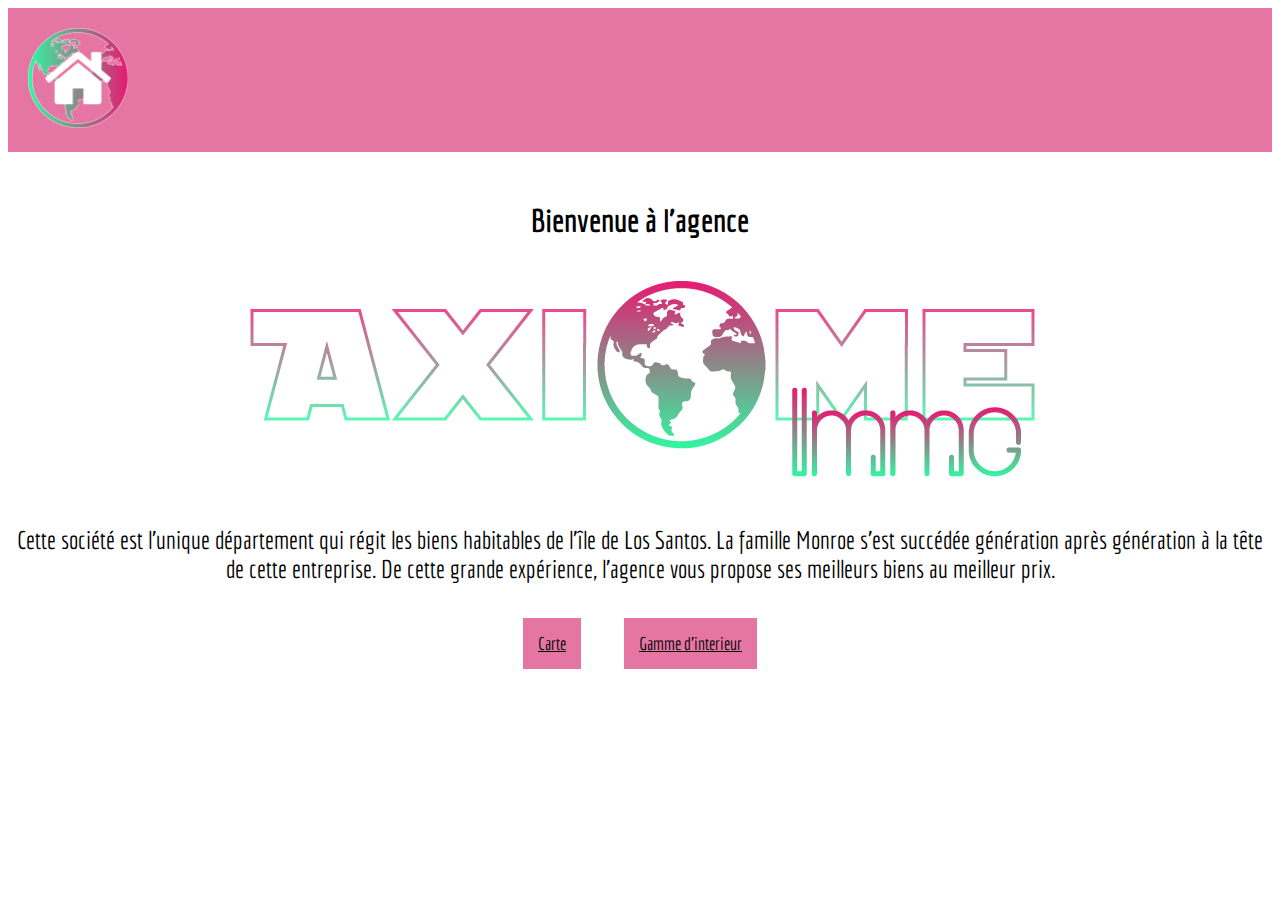
<file: index.html>
<!DOCTYPE html>
<html lang="fr">
<head>
    <meta charset="UTF-8">
    <meta http-equiv="X-UA-Compatible" content="IE=edge">
    <meta name="viewport" content="width=device-width, initial-scale=1.0">
    <link href="https://cdn.jsdelivr.net/npm/bootstrap@5.0.1/dist/css/bootstrap.min.css" rel="stylesheet" integrity="sha384-+0n0xVW2eSR5OomGNYDnhzAbDsOXxcvSN1TPprVMTNDbiYZCxYbOOl7+AMvyTG2x" crossorigin="anonymous">
    <link rel="preconnect" href="https://fonts.gstatic.com">
    <link href="https://fonts.googleapis.com/css2?family=Economica:ital,wght@0,400;0,700;1,400;1,700&display=swap" rel="stylesheet">
    <link rel="stylesheet" href="style_accueil.css">
    <script src="https://cdn.jsdelivr.net/npm/bootstrap@5.0.1/dist/js/bootstrap.bundle.min.js" integrity="sha384-gtEjrD/SeCtmISkJkNUaaKMoLD0//ElJ19smozuHV6z3Iehds+3Ulb9Bn9Plx0x4" crossorigin="anonymous"></script>
    <title>AxiomeImmo</title>
</head>
<body>
    <nav class="navbar navbar-light" style="background-color: rgb(229, 118, 164);">
        <img id="logo" src="Logoimmo.png">
    </nav>
    <div class="img">
        <h1 id="titre">Bienvenue à l’agence</h1>
        <img id="logo1" src="Plan_de_travail_1rec.png">
    </div>

    
    
    <div class="container">
        <p id="presentation">Cette société est l’unique département qui régit les biens habitables de l'île de Los Santos. La famille Monroe s’est succédée génération après génération à la tête de cette entreprise. De cette grande expérience, l’agence vous propose ses meilleurs biens au meilleur prix.</p>
        
        <div class="lien">
            <a id="map" href="map.html">Carte</a>
            <a id="interieur" href="interieur.html"> Gamme d'interieur</a>
        </div>
    </div>
</body>
</html>
</file>
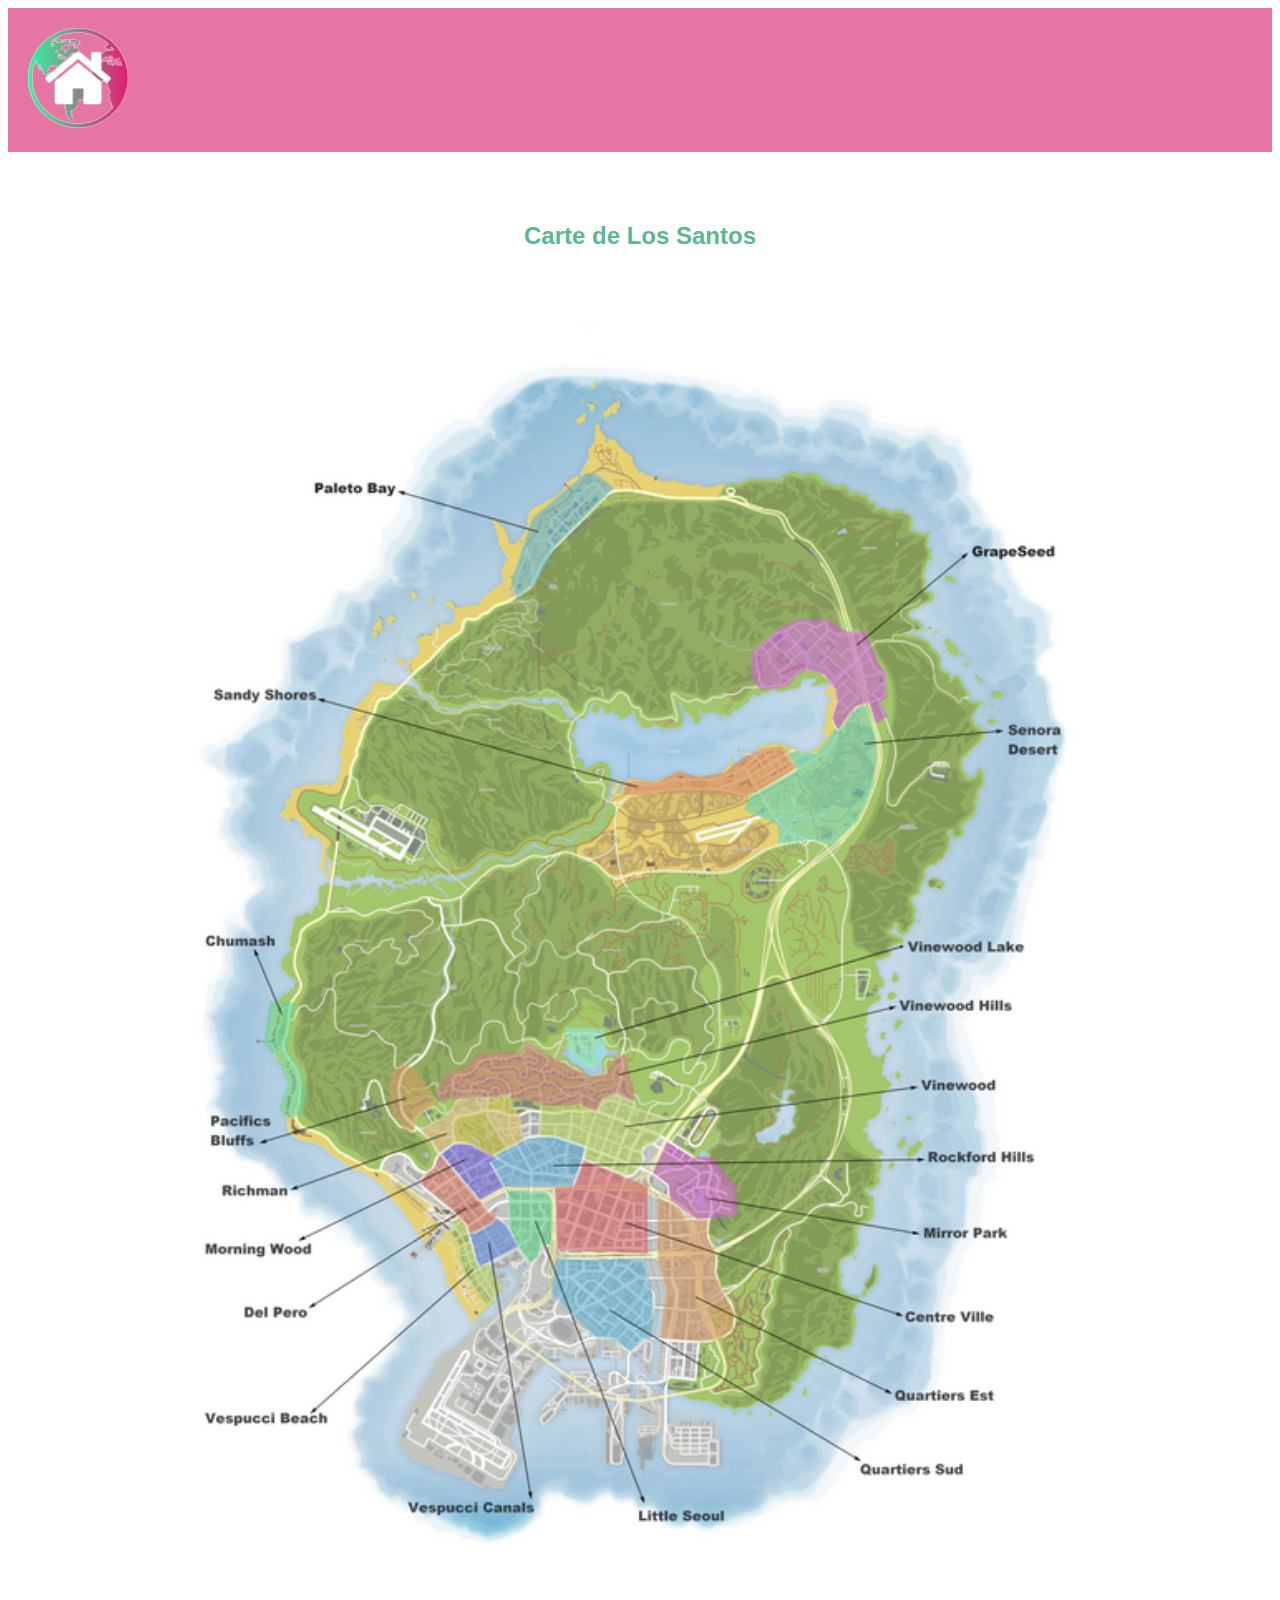
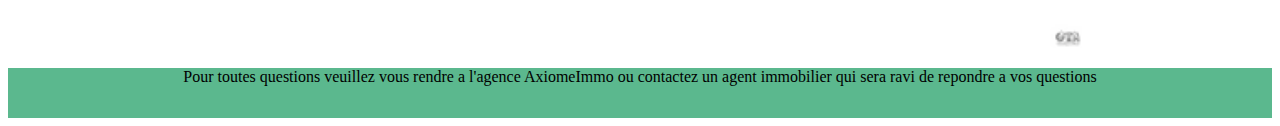
<file: map.html>
<!DOCTYPE html>
<html lang="fr">
<head>
    <meta charset="UTF-8">
    <meta http-equiv="X-UA-Compatible" content="IE=edge">
    <meta name="viewport" content="width=device-width, initial-scale=1.0">
    <link href="https://cdn.jsdelivr.net/npm/bootstrap@5.0.1/dist/css/bootstrap.min.css" rel="stylesheet" integrity="sha384-+0n0xVW2eSR5OomGNYDnhzAbDsOXxcvSN1TPprVMTNDbiYZCxYbOOl7+AMvyTG2x" crossorigin="anonymous">
    <link rel="stylesheet" href="map.css">
    <script src="https://cdn.jsdelivr.net/npm/bootstrap@5.0.1/dist/js/bootstrap.bundle.min.js" integrity="sha384-gtEjrD/SeCtmISkJkNUaaKMoLD0//ElJ19smozuHV6z3Iehds+3Ulb9Bn9Plx0x4" crossorigin="anonymous"></script>
    <title>Carte</title>
</head>
<body>
    <nav class="navbar navbar-light" style="background-color: rgb(229, 118, 164);">
            <a href="index.html"><img id="logo" src="Logoimmo.png"></a>
    </nav>
    <div class="container">
        <div class="photo">
            <h2>Carte de Los Santos</h2>
            <img id="map" src="Carte-Quartiers.png">
        </div>
    </div>

    <footer>
        <p>Pour toutes questions veuillez vous rendre a l'agence AxiomeImmo ou contactez un agent immobilier qui sera ravi de repondre a vos questions</p>
    </footer>
</body>
</html>
</file>
<file: style_accueil.css>
.img{
    text-align: center;

}    

.container{
    font-family: 'Economica', sans-serif;
}

#logo{
    width: 100px;
    padding-bottom: 20px;
    padding-left: 20px;
    padding-top: 20px;
}

#titre{
    font-family: 'Economica', sans-serif;
    margin-top: 50px;
}

#presentation{
    text-align: center;
    font-size: 25px
}

.lien{
    text-align: center;
    font-size: 18px;
    margin-top: 50px;
}

a{
    color: black;
    background-color: rgb(229, 118, 164);
    margin: 20px;
    padding: 15px;
    transition: all 1s ease-in-out;
}

a:hover{
    color: black;
    background-color: rgb(91, 184, 142);
}

footer{
    background-color: rgb(91, 184, 142);
    height: 50px;
    text-align: center;
}
</file>
<file: map.css>
#logo{
    width: 100px;
    padding-bottom: 20px;
    padding-left: 20px;
    padding-top: 20px;
}

.photo{
    text-align: center;
}

#map{
    width: 70%;
    padding-top: 50px;
}

#prix{
    padding-top: 50px;
    padding-bottom: 30px;
}

h2{
    padding-top: 50px;
    font-family: 'Economica', sans-serif;
    color: rgb(91, 184, 142);
}

footer{
    background-color: rgb(91, 184, 142);
    height: 50px;
    text-align: center;
}
</file>
